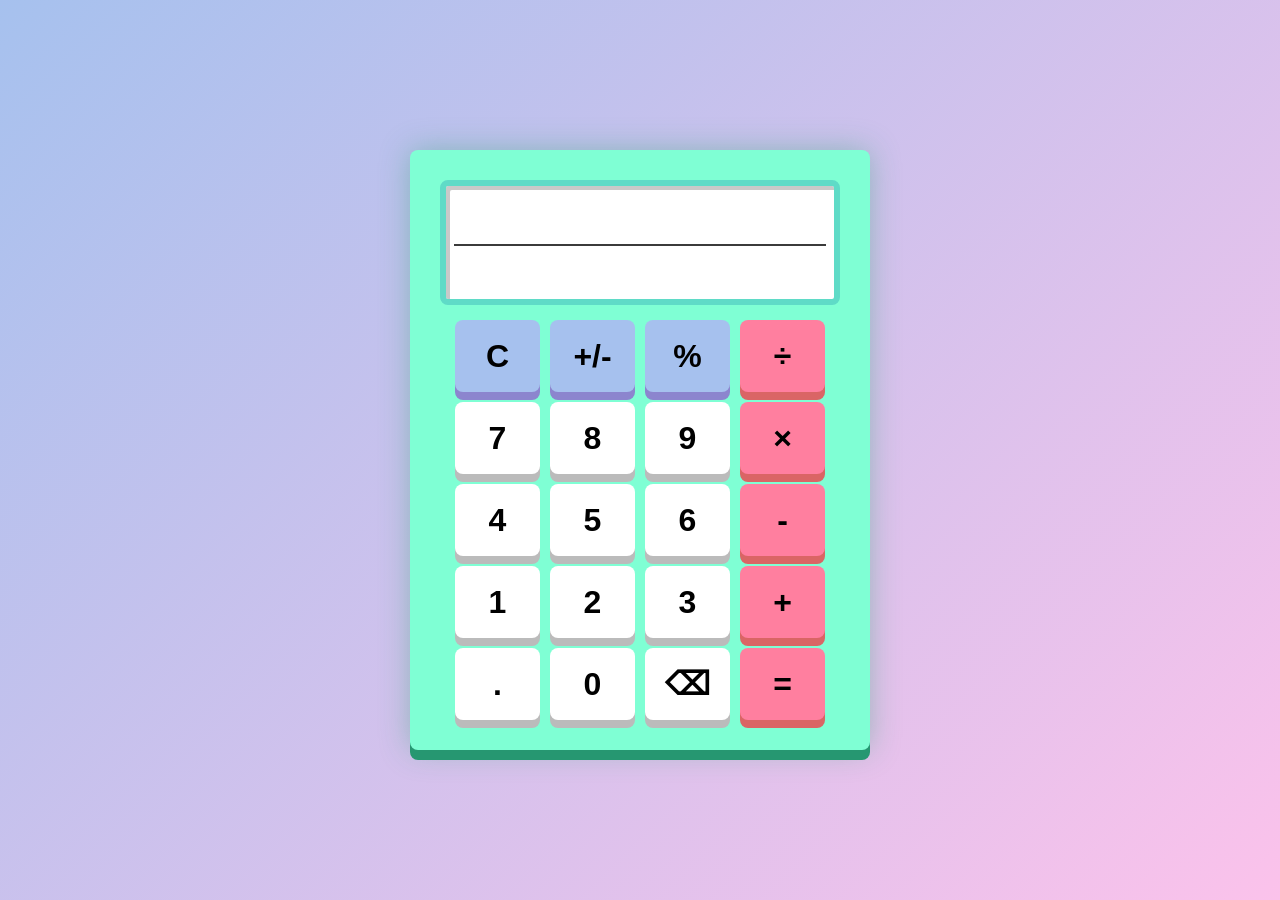
<file: index.html>
<!DOCTYPE html>
<html lang="en">

<head>
   <meta charset="UTF-8">
   <meta name="viewport" content="width=device-width, initial-scale=1.0">
   <title>🧮 Simple Calculator</title>
   <link rel="stylesheet" href="./styles/style.css">
   <script src="script.js" defer></script>
</head>

<body>

   <div class="wrapper">
      <section id="output">
         <div id="expression"></div>
         <div id="result"></div>
      </section>

      <section id="input">
         <button class="btn color1" data-action="clear" data-value="C">C</button>
         <button class="btn color1" data-action="negate" data-value="C">+/-</button>
         <button class="btn color1" data-action="mod" data-value="%">%</button>
         <button class="btn color2" data-action="division" data-value="÷">&divide;</button>
         <button class="btn light" data-action="number" data-value="7">7</button>
         <button class="btn light" data-action="number" data-value="8">8</button>
         <button class="btn light" data-action="number" data-value="9">9</button>
         <button class="btn color2" data-action="multiplication" data-value="×">&times;</button>
         <button class="btn light" data-action="number" data-value="4">4</button>
         <button class="btn light" data-action="number" data-value="5">5</button>
         <button class="btn light" data-action="number" data-value="6">6</button>
         <button class="btn color2" data-action="subtraction" data-value="-">-</button>
         <button class="btn light" data-action="number" data-value="1">1</button>
         <button class="btn light" data-action="number" data-value="2">2</button>
         <button class="btn light" data-action="number" data-value="3">3</button>
         <button class="btn color2" data-action="addition" data-value="+">+</button>
         <button class="btn light" data-action="decimal" data-value=".">.</button>
         <button class="btn light" data-action="number" data-value="0">0</button>
         <button class="btn light" data-action="backspace">&#9003;</button>
         <button class="btn color2" data-action="submit" data-value="=">=</button>
      </section>
   </div>

</body>

</html>
</file>
<file: styles/style.css>
html {
   box-sizing: border-box;
   height: 100%;
}

*,
*::after,
*::before {
   margin: 0;
   padding: 0;
}

body{
   height: 100vh;
   margin: 0;
   background: linear-gradient(-45deg, #fbc2eb 0%, #a6c1ee 100%);
   display: flex;
   align-items: center;
   justify-content: center;
   height: inherit;
   font-family: 'Dosis', sans-serif;
   font-weight: 700;
}

.wrapper {
   flex-basis: 400px;
   height: 540px;
   background-color: #7fffd4;
   border-radius: 0.5em;
   padding: 30px;
   display: flex;
   flex-direction: column;
   justify-content: space-between;
   box-shadow: 0px 10px#269771, 0px 0px 30px rgba(45, 163, 114, 0.404);
}


#output {
   background: #ffffff;
   border: 6px solid #5fdbc7;
   border-radius: 0.5em;
   text-align: end;
   padding: 0.5em;
   box-shadow: inset 4px 4px rgba(0, 0, 0, 0.212);
}

#expression {
   border-bottom: 2px solid rgb(59, 59, 59);
   height: 30px;
   font-size: 2.5em;
   font-weight: 600;
   padding-bottom: 0.5em;
}

#result{
   height: 40px;
   margin-bottom: 0.125em;
   font-size: 2.5em;
   font-weight: 600;
}

#input {
   display: flex;
   flex-wrap: wrap;
   flex: 1;
   padding: 10px;
   font-size: 40px;
   font-weight: 300;
}

.btn {
   flex-basis: calc(25% - 10px);
   margin: 5px;
   font-size: 32px;
   height: 72px;
   cursor: pointer;
   font-family: 'Quicksand','Dosis', sans-serif;
   border-radius: 0.5rem;
   border: none;
   box-shadow: 0px 8px #bbbbbb;
   font-weight: bold;
   text-align: center;
   transition: transform 0.2s ease, background 0.1s ease, box-shadow 0.2s ease;
}

.color1,
.color1:focus {
   background: #a6c1ee;
   box-shadow: 0px 8px #8c85ce;
   transition: transform 0.2s ease, background 0.1s ease, box-shadow 0.2s ease;
}

.color1:hover {
   background-color: #b7ddf7;
}

.color2,
.color2:focus {
   background-color: #ff7f9f;
   box-shadow: 0px 8px #da6565;
}

.color2:hover {
   background-color: #ff9abc;
}

.light,
.light:focus {
   background-color: #ffffff;
}

.light:hover {
   background-color: #f1f1f1;
}

.btn.pressed{
      background: #ffa43c;
      color: #ffffff;
      box-shadow: 0px 0px 10px rgba(0, 0, 0, 0.26);
      transform: translateY(8px);
      transition: transform 0.2s ease, background 0.1s ease, box-shadow 0.2s ease;
}
</file>
